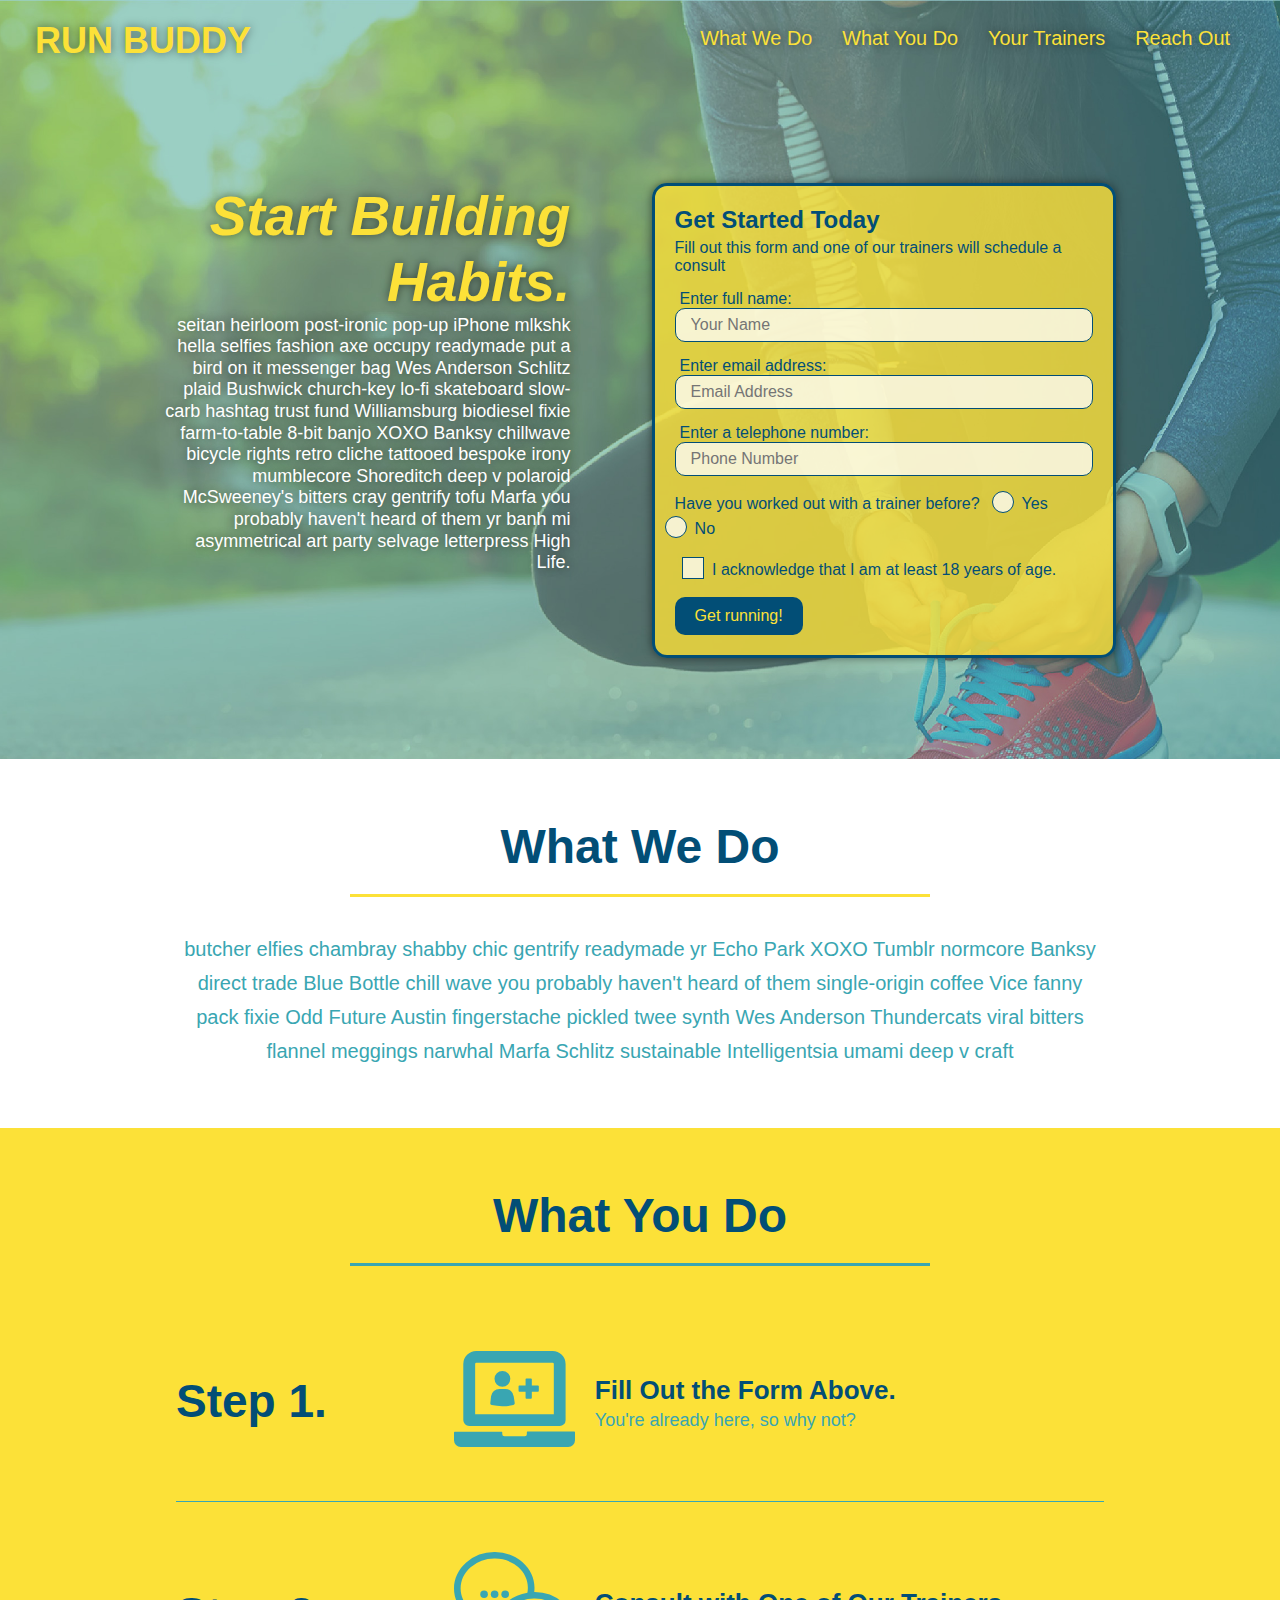
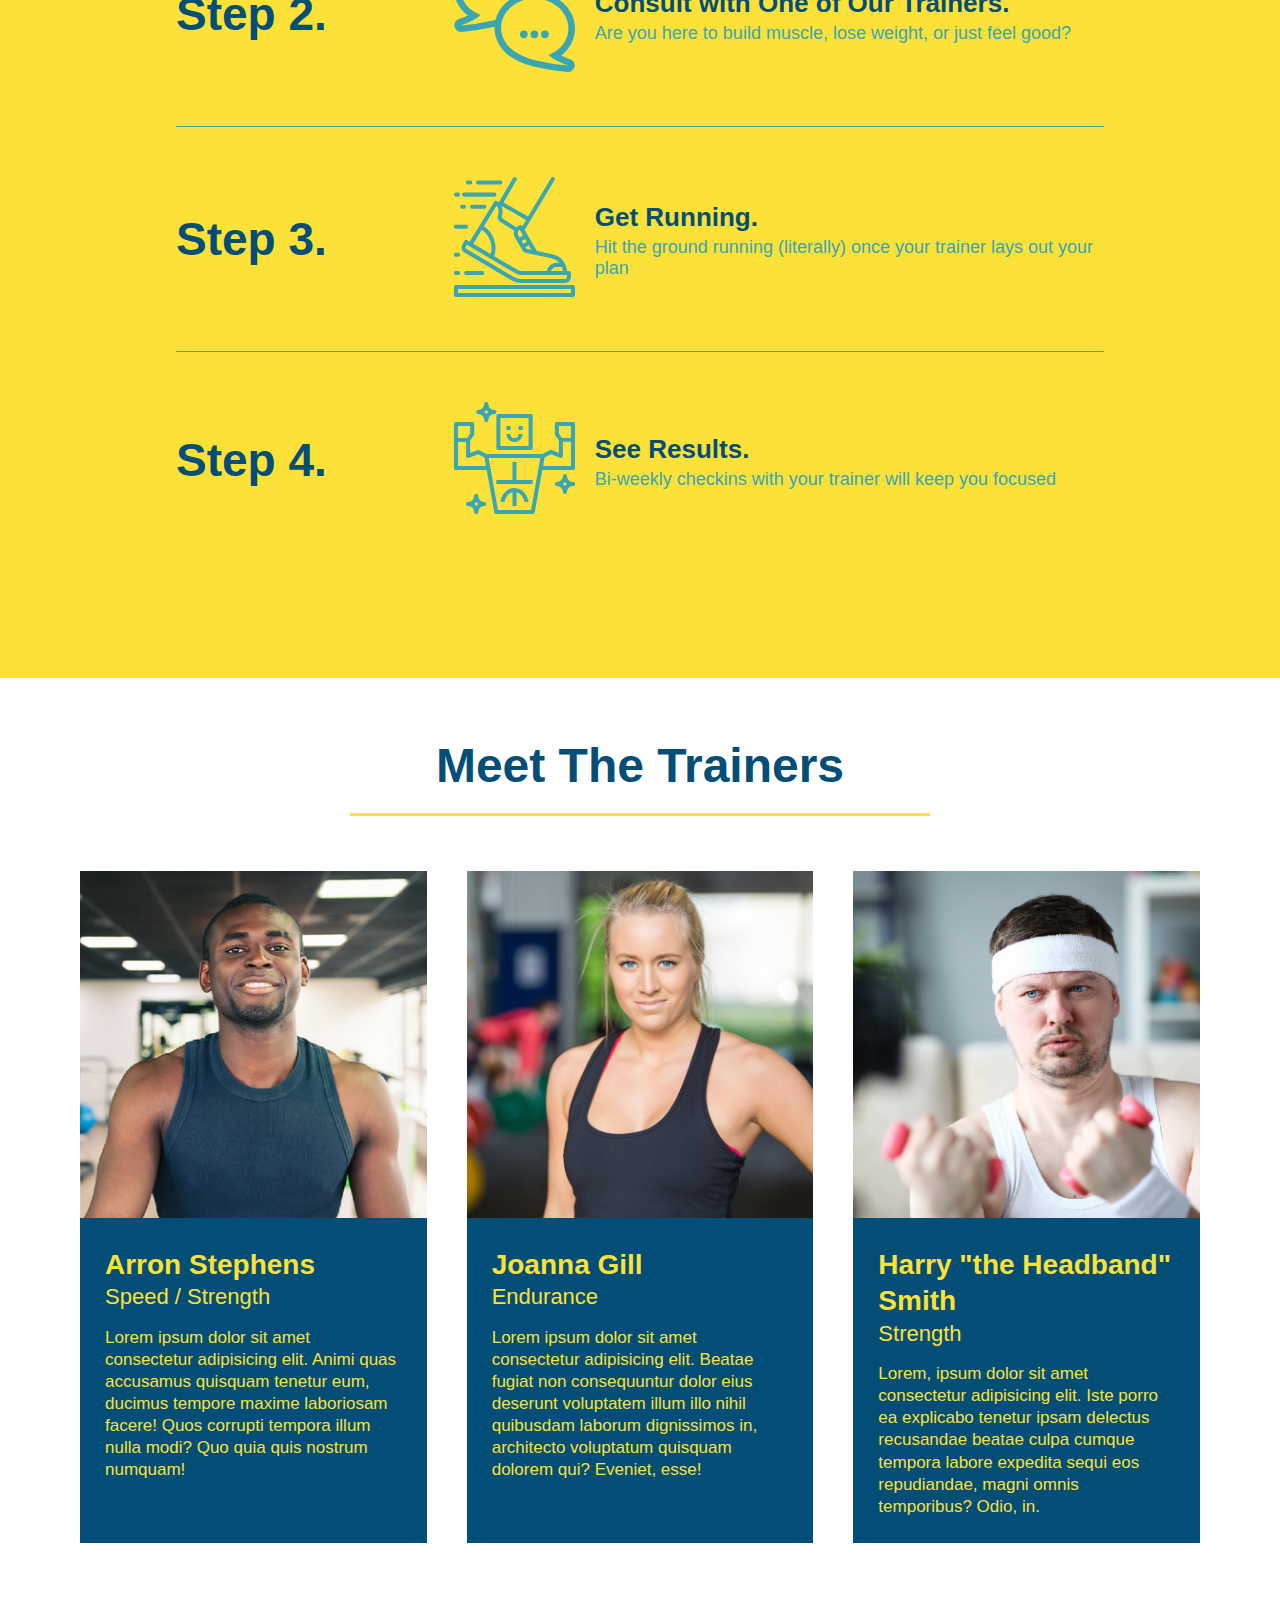
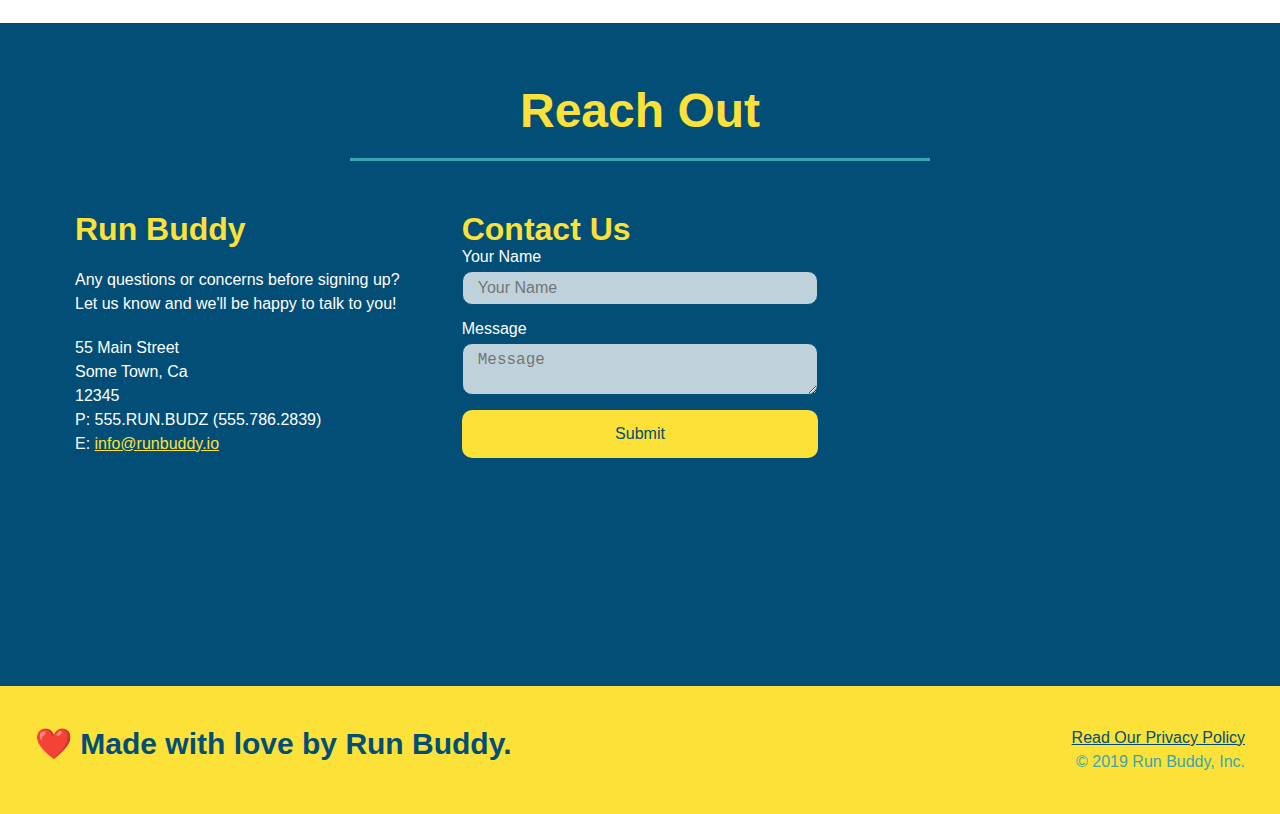
<file: index.html>
<!DOCTYPE html>
<html lang="en">
  <head>
    <meta charset="UTF-8" />
    <title>Run Buddy</title>
    <link rel="stylesheet" href="./assets/css/style.css" />
    <meta name="viewport" content="width=device-width, initial-scale=1.0" />
  </head>

  <body>
    <header>
      <h1>
        <a href="/">RUN BUDDY</a>
      </h1>
      <nav>
        <ul>
          <li>
            <a href="#what-we-do">What We Do</a>
          </li>
          <li>
            <a href="#what-you-do">What You Do</a>
          </li>
          <li>
            <a href="#your-trainers">Your Trainers</a>
          </li>
          <li>
            <a href="#reach-out">Reach Out</a>
          </li>
        </ul>
      </nav>
    </header>

    <!-- hero/jumbotron -->
    <section class="hero">
      <div class="hero-cta">
        <h2>Start Building Habits.</h2>
        <p>
          seitan heirloom post-ironic pop-up iPhone mlkshk hella selfies fashion
          axe occupy readymade put a bird on it messenger bag Wes Anderson
          Schlitz plaid Bushwick church-key lo-fi skateboard slow-carb hashtag
          trust fund Williamsburg biodiesel fixie farm-to-table 8-bit banjo XOXO
          Banksy chillwave bicycle rights retro cliche tattooed bespoke irony
          mumblecore Shoreditch deep v polaroid McSweeney's bitters cray
          gentrify tofu Marfa you probably haven't heard of them yr banh mi
          asymmetrical art party selvage letterpress High Life.
        </p>
      </div>
      <div class="hero-form">
        <h3>Get Started Today</h3>
        <p>
          Fill out this form and one of our trainers will schedule a consult
        </p>
        <form>
          <label for="name">Enter full name:</label>
          <input
            type="text"
            placeholder="Your Name"
            name="name"
            id="name"
            class="form-input"
          />
          <label for="email">Enter email address:</label>
          <input
            type="email"
            placeholder="Email Address"
            name="email"
            id="email"
            class="form-input"
          />
          <label for="phone">Enter a telephone number:</label>
          <input
            type="tel"
            placeholder="Phone Number"
            name="phone"
            id="phone"
            class="form-input"
          />
          <p>
            Have you worked out with a trainer before?
            <span class="radio-wrapper">
              <input type="radio" name="trainer-confirm" id="trainer-yes" />
              <label for="trainer-yes">Yes</label>
            </span>
            <span class="radio-wrapper">
              <input type="radio" name="trainer-confirm" id="trainer-no" />
              <label for="trainer-no">No</label>
            </span>
          </p>
          <p>
            <span class="checkbox-wrapper">
              <input type="checkbox" name="age-confirm" id="checkbox" />
              <label for="checkbox"
                >I acknowledge that I am at least 18 years of age.</label
              >
            </span>
          </p>
          <button type="submit">Get running!</button>
        </form>
      </div>
    </section>

    <!-- "What We Do" section -->
    <section id="what-we-do" class="intro">
      <div class="flex-row">
        <h2 class="section-title primary-border">What We Do</h2>
      </div>
      <div class="flex-row">
        <p>
          butcher elfies chambray shabby chic gentrify readymade yr Echo Park
          XOXO Tumblr normcore Banksy direct trade Blue Bottle chill wave you
          probably haven't heard of them single-origin coffee Vice fanny pack
          fixie Odd Future Austin fingerstache pickled twee synth Wes Anderson
          Thundercats viral bitters flannel meggings narwhal Marfa Schlitz
          sustainable Intelligentsia umami deep v craft
        </p>
      </div>
    </section>

    <!-- "What You Do" section -->
    <section id="what-you-do" class="steps">
      <div class="flex-row">
        <h2 class="section-title secondary-border">What You Do</h2>
      </div>

      <div class="step">
        <h3>Step 1.</h3>
        <div class="step-info">
          <div class="step-img">
            <img src="./assets/images/step-1.svg" alt="" />
          </div>
          <div class="step-text">
            <h4>Fill Out the Form Above.</h4>
            <p>You're already here, so why not?</p>
          </div>
        </div>
      </div>

      <div class="step">
        <h3>Step 2.</h3>
        <div class="step-info">
          <div class="step-img">
            <img src="./assets/images/step-2.svg" alt="" />
          </div>
          <div class="step-text">
            <h4>Consult with One of Our Trainers.</h4>
            <p>Are you here to build muscle, lose weight, or just feel good?</p>
          </div>
        </div>
      </div>

      <div class="step">
        <h3>Step 3.</h3>
        <div class="step-info">
          <div class="step-img">
            <img src="./assets/images/step-3.svg" alt="" />
          </div>
          <div class="step-text">
            <h4>Get Running.</h4>
            <p>
              Hit the ground running (literally) once your trainer lays out your
              plan
            </p>
          </div>
        </div>
      </div>

      <div class="step">
        <h3>Step 4.</h3>
        <div class="step-info">
          <div class="step-img">
            <img src="./assets/images/step-4.svg" alt="" />
          </div>
          <div class="step-text">
            <h4>See Results.</h4>
            <p>Bi-weekly checkins with your trainer will keep you focused</p>
          </div>
        </div>
      </div>
    </section>

    <!-- "Meet The Trainers" section -->
    <section id="your-trainers">
      <div class="flex-row">
        <h2 class="section-title primary-border">Meet The Trainers</h2>
      </div>
      <div class="trainers">
        <article class="trainer">
          <img
            src="./assets/images/trainer-1.jpg"
            alt="Arron Stephens in his workout clothes, ready to pump iron"
          />
          <div class="trainer-bio">
            <h3 class="trainer-name">Arron Stephens</h3>
            <h4 class="trainer-role">Speed / Strength</h4>
            <p>
              Lorem ipsum dolor sit amet consectetur adipisicing elit. Animi
              quas accusamus quisquam tenetur eum, ducimus tempore maxime
              laboriosam facere! Quos corrupti tempora illum nulla modi? Quo
              quia quis nostrum numquam!
            </p>
          </div>
        </article>

        <article class="trainer">
          <img
            src="./assets/images/trainer-2.jpg"
            alt="Joanna Gill cooling off after a workout"
          />
          <div class="trainer-bio">
            <h3 class="trainer-name">Joanna Gill</h3>
            <h4 class="trainer-role">Endurance</h4>
            <p>
              Lorem ipsum dolor sit amet consectetur adipisicing elit. Beatae
              fugiat non consequuntur dolor eius deserunt voluptatem illum illo
              nihil quibusdam laborum dignissimos in, architecto voluptatum
              quisquam dolorem qui? Eveniet, esse!
            </p>
          </div>
        </article>

        <article class="trainer">
          <img
            src="./assets/images/trainer-3.jpg"
            alt="Harry Smith wearing a headband and lifting comically small pink weights"
          />
          <div class="trainer-bio">
            <h3 class="trainer-name">Harry "the Headband" Smith</h3>
            <h4 class="trainer-role">Strength</h4>
            <p>
              Lorem, ipsum dolor sit amet consectetur adipisicing elit. Iste
              porro ea explicabo tenetur ipsam delectus recusandae beatae culpa
              cumque tempora labore expedita sequi eos repudiandae, magni omnis
              temporibus? Odio, in.
            </p>
          </div>
        </article>
      </div>
    </section>

    <!-- "Reach Out" section -->
    <section id="reach-out" class="contact">
      <div class="flex-row">
        <h2 class="section-title secondary-border">Reach Out</h2>
      </div>
      <div class="contact-info">
        <div>
          <h3>Run Buddy</h3>
          <p>
            Any questions or concerns before signing up?
            <br />
            Let us know and we'll be happy to talk to you!
          </p>

          <address>
            55 Main Street <br />
            Some Town, Ca <br />
            12345 <br />
            P: 555.RUN.BUDZ (555.786.2839) <br />
            E: <a href="mailto:info@runbuddy.io">info@runbuddy.io</a>
          </address>
        </div>

        <div class="contact-form">
          <h3>Contact Us</h3>
          <form>
            <label for="contact-name">Your Name</label>
            <input type="text" id="contact-name" placeholder="Your Name" />

            <label for="contact-messsage">Message</label>
            <textarea id="contact-messsage" placeholder="Message"></textarea>

            <button type="submit">Submit</button>
          </form>
        </div>

        <iframe
          src="https://www.google.com/maps/embed?pb=!1m18!1m12!1m3!1d3105.0559276343497!2d-94.728562185471!3d38.899836354407036!2m3!1f0!2f0!3f0!3m2!1i1024!2i768!4f13.1!3m3!1m2!1s0x87c0eaadb94af471%3A0xd60447ced385c391!2sUniversity%20of%20Kansas%20Edwards%20Campus!5e0!3m2!1sen!2sus!4v1647470069206!5m2!1sen!2sus"
          style="border: 0"
          allowfullscreen=""
          loading="lazy"
        ></iframe>
      </div>
    </section>

    <!-- footer -->
    <footer>
      <h2>❤️ Made with love by Run Buddy.</h2>
      <div>
        <a href="./privacy-policy.html">Read Our Privacy Policy</a><br />
        &copy; 2019 Run Buddy, Inc.
      </div>
    </footer>
  </body>
</html>
</file>
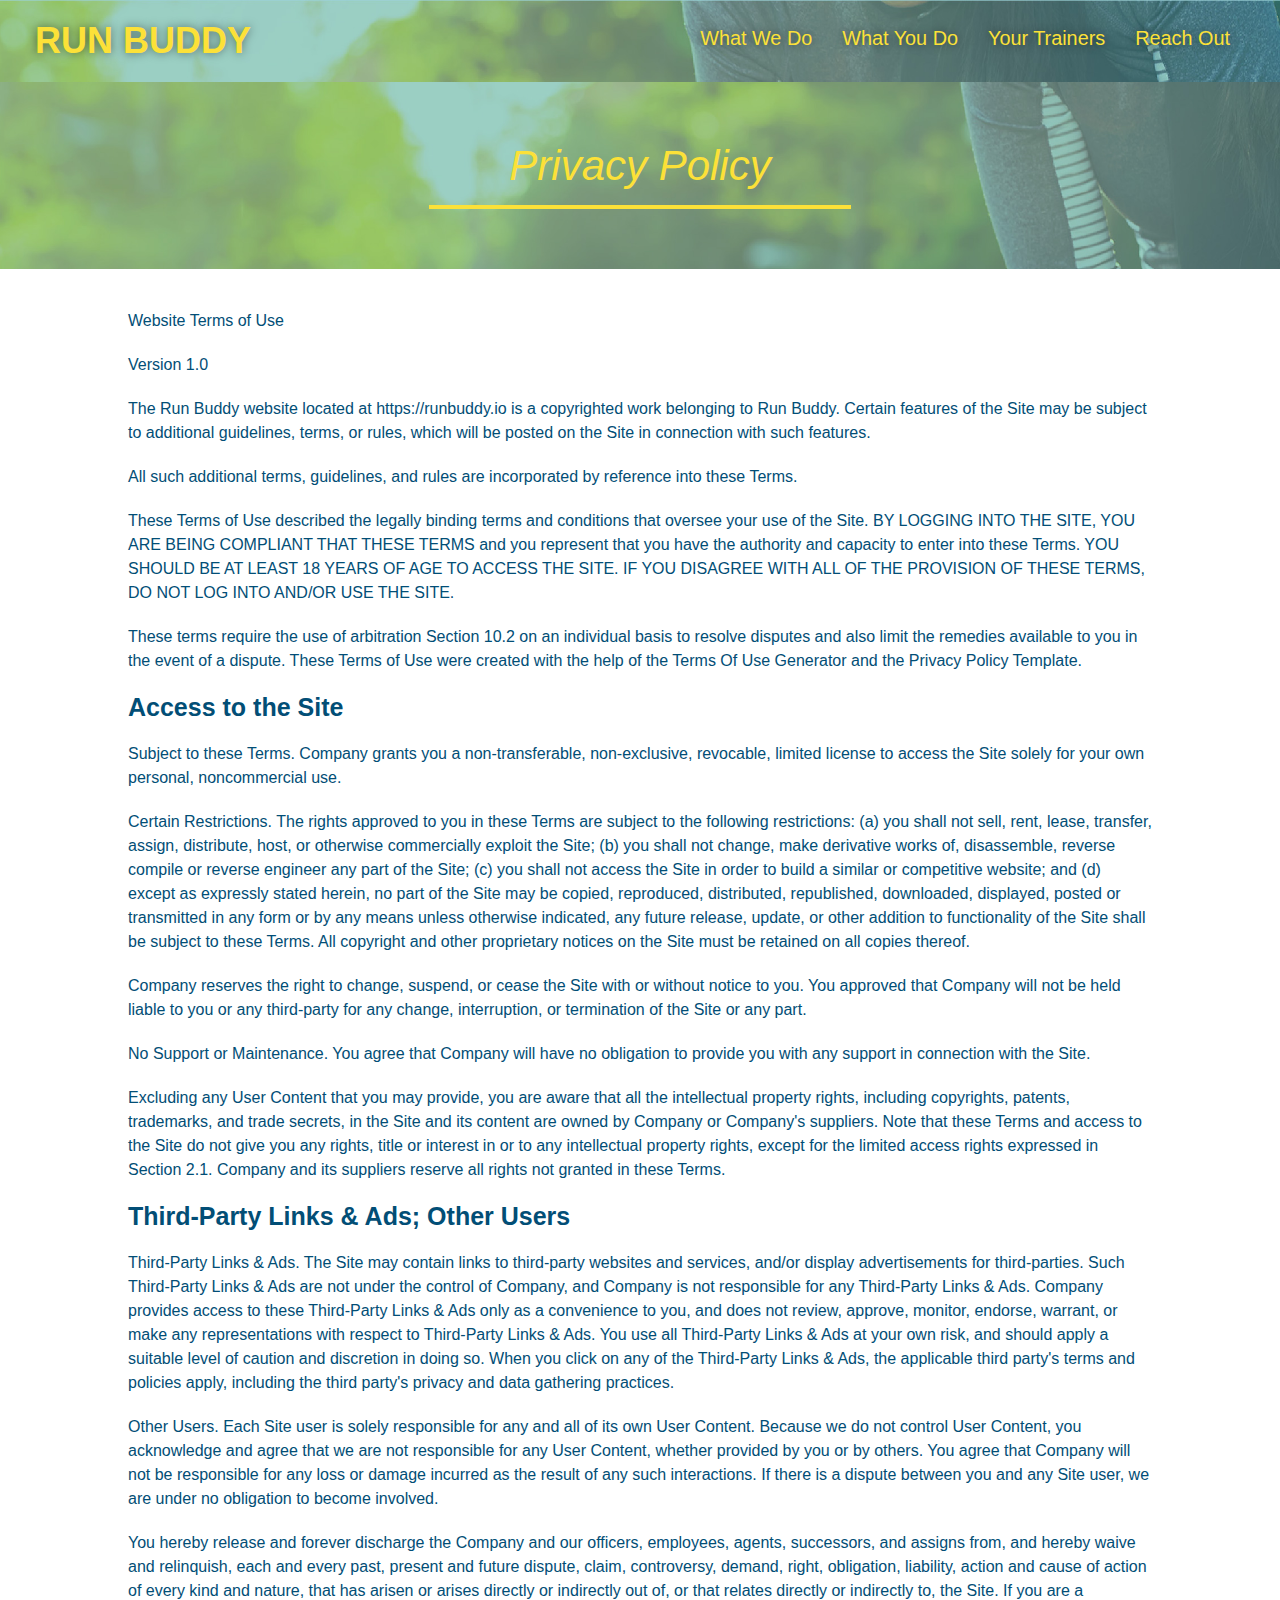
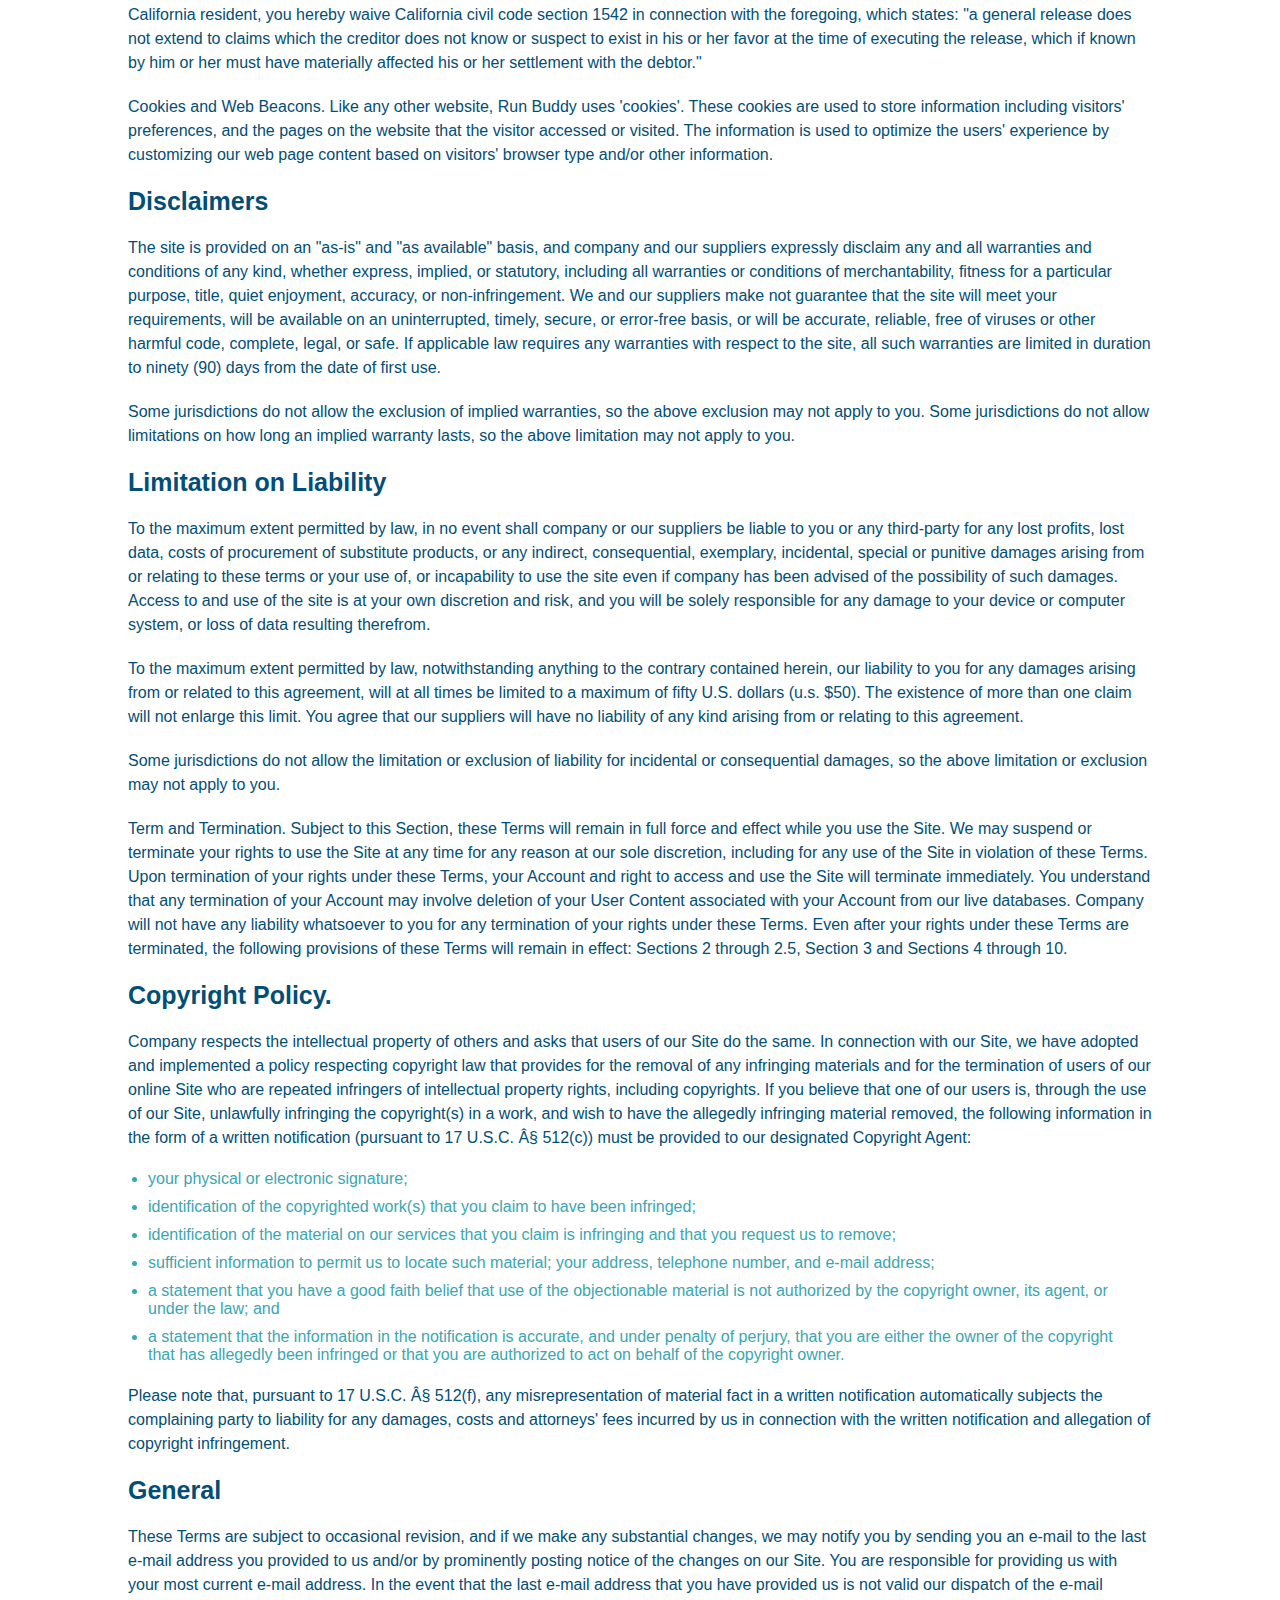
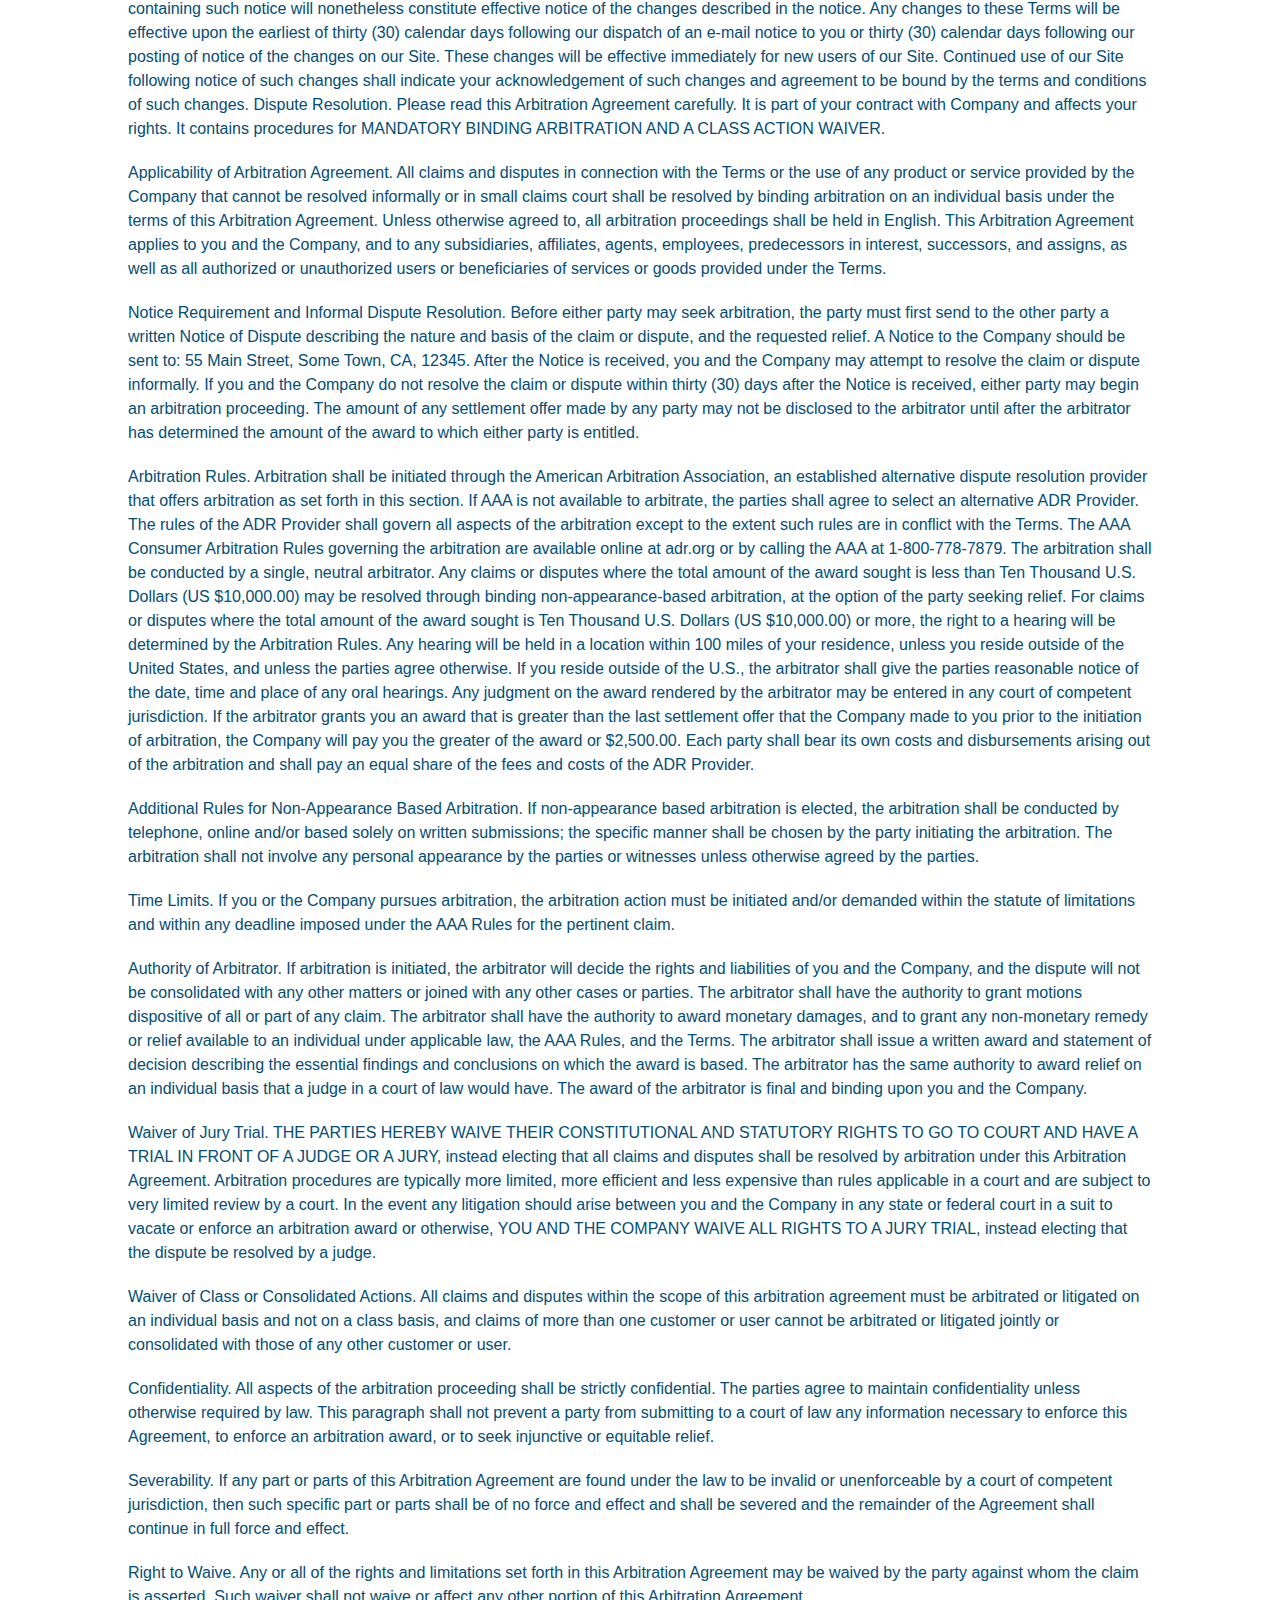
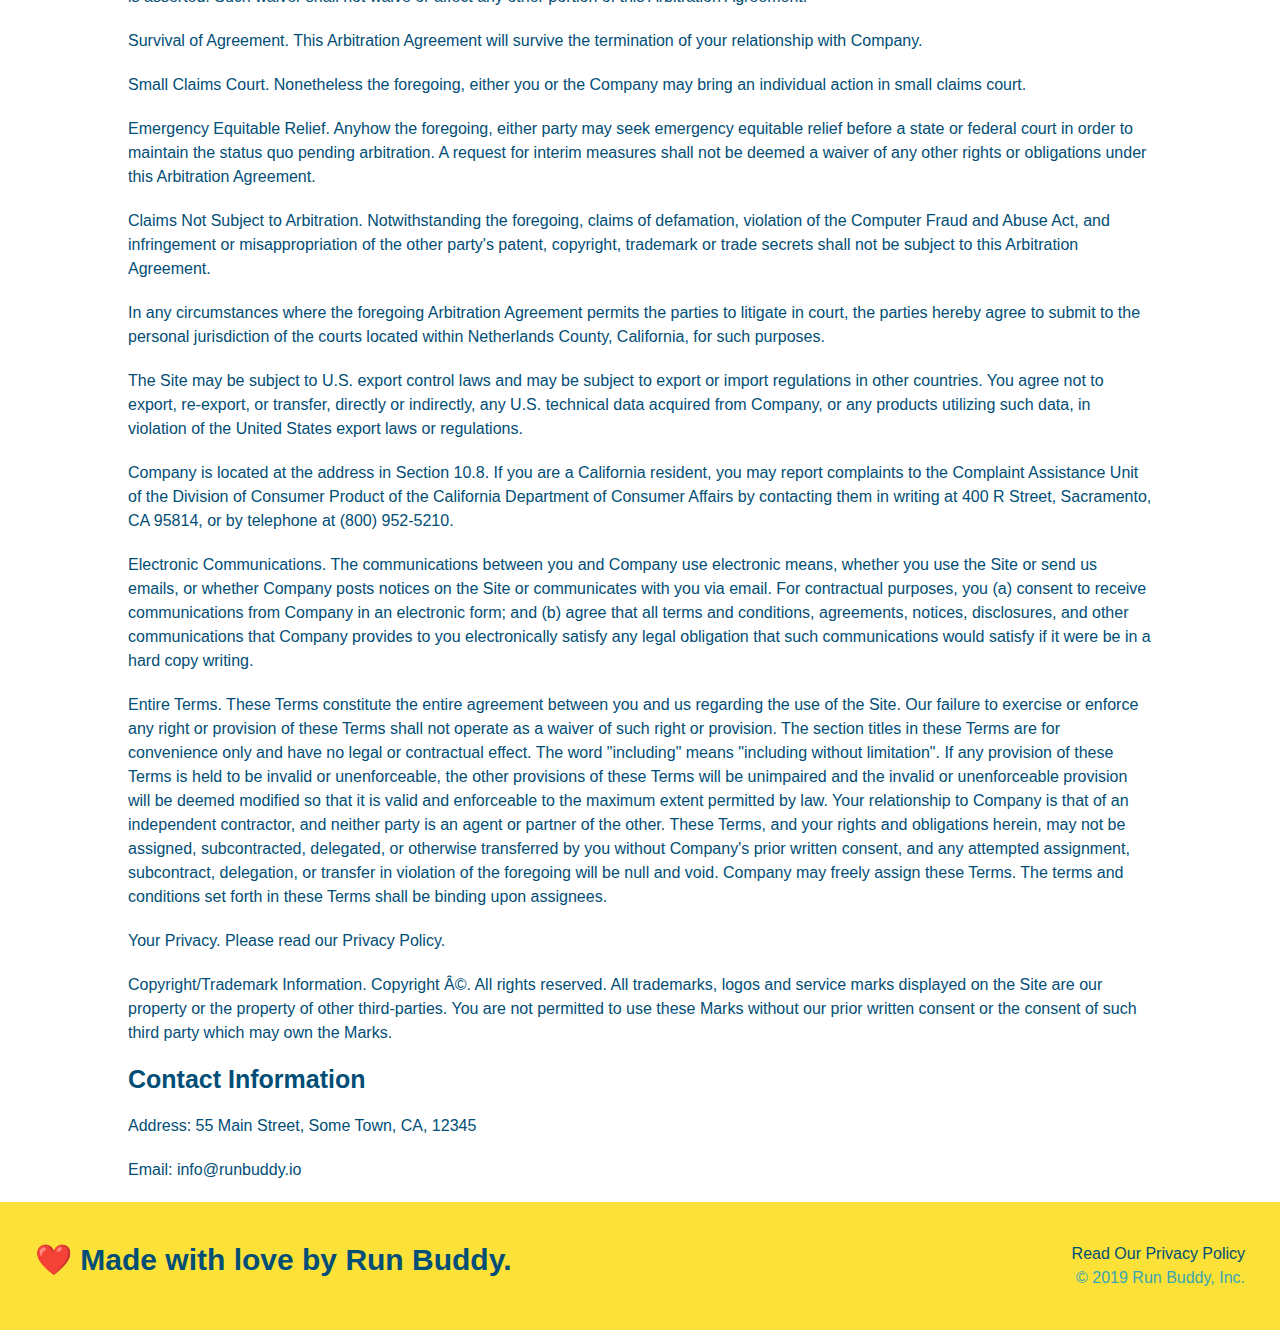
<file: privacy-policy.html>
<!DOCTYPE html>
<html lang="en">
  <head>
    <meta charset="UTF-8" />
    <title>Privacy Policy - Run Buddy</title>
    <link rel="stylesheet" href="./assets/css/style.css" />
    <link rel="stylesheet" href="./assets/css/secondary-styles.css" />
    <meta name="viewport" content="width=device-width, initial-scale=1.0" />
  </head>
  <body>
    <header>
      <h1>
        <a href="/">RUN BUDDY</a>
      </h1>
      <nav>
        <ul>
          <li>
            <a href="./index.html#what-we-do">What We Do</a>
          </li>
          <li>
            <a href="./index.html#what-you-do">What You Do</a>
          </li>
          <li>
            <a href="./index.html#your-trainers">Your Trainers</a>
          </li>
          <li>
            <a href="./index.html#reach-out">Reach Out</a>
          </li>
        </ul>
      </nav>
    </header>

    <section class="hero">
      <h2 class="page-title">Privacy Policy</h2>
    </section>

    <article class="secondary-content">
      <p>Website Terms of Use</p>

      <p>Version 1.0</p>

      <p>
        The Run Buddy website located at https://runbuddy.io is a copyrighted
        work belonging to Run Buddy. Certain features of the Site may be subject
        to additional guidelines, terms, or rules, which will be posted on the
        Site in connection with such features.
      </p>

      <p>
        All such additional terms, guidelines, and rules are incorporated by
        reference into these Terms.
      </p>

      <p>
        These Terms of Use described the legally binding terms and conditions
        that oversee your use of the Site. BY LOGGING INTO THE SITE, YOU ARE
        BEING COMPLIANT THAT THESE TERMS and you represent that you have the
        authority and capacity to enter into these Terms. YOU SHOULD BE AT LEAST
        18 YEARS OF AGE TO ACCESS THE SITE. IF YOU DISAGREE WITH ALL OF THE
        PROVISION OF THESE TERMS, DO NOT LOG INTO AND/OR USE THE SITE.
      </p>

      <p>
        These terms require the use of arbitration Section 10.2 on an individual
        basis to resolve disputes and also limit the remedies available to you
        in the event of a dispute. These Terms of Use were created with the help
        of the Terms Of Use Generator and the Privacy Policy Template.
      </p>

      <h3>Access to the Site</h3>

      <p>
        Subject to these Terms. Company grants you a non-transferable,
        non-exclusive, revocable, limited license to access the Site solely for
        your own personal, noncommercial use.
      </p>

      <p>
        Certain Restrictions. The rights approved to you in these Terms are
        subject to the following restrictions: (a) you shall not sell, rent,
        lease, transfer, assign, distribute, host, or otherwise commercially
        exploit the Site; (b) you shall not change, make derivative works of,
        disassemble, reverse compile or reverse engineer any part of the Site;
        (c) you shall not access the Site in order to build a similar or
        competitive website; and (d) except as expressly stated herein, no part
        of the Site may be copied, reproduced, distributed, republished,
        downloaded, displayed, posted or transmitted in any form or by any means
        unless otherwise indicated, any future release, update, or other
        addition to functionality of the Site shall be subject to these Terms.
        All copyright and other proprietary notices on the Site must be retained
        on all copies thereof.
      </p>

      <p>
        Company reserves the right to change, suspend, or cease the Site with or
        without notice to you. You approved that Company will not be held liable
        to you or any third-party for any change, interruption, or termination
        of the Site or any part.
      </p>

      <p>
        No Support or Maintenance. You agree that Company will have no
        obligation to provide you with any support in connection with the Site.
      </p>

      <p>
        Excluding any User Content that you may provide, you are aware that all
        the intellectual property rights, including copyrights, patents,
        trademarks, and trade secrets, in the Site and its content are owned by
        Company or Company's suppliers. Note that these Terms and access to the
        Site do not give you any rights, title or interest in or to any
        intellectual property rights, except for the limited access rights
        expressed in Section 2.1. Company and its suppliers reserve all rights
        not granted in these Terms.
      </p>

      <h3>Third-Party Links & Ads; Other Users</h3>

      <p>
        Third-Party Links & Ads. The Site may contain links to third-party
        websites and services, and/or display advertisements for third-parties.
        Such Third-Party Links & Ads are not under the control of Company, and
        Company is not responsible for any Third-Party Links & Ads. Company
        provides access to these Third-Party Links & Ads only as a convenience
        to you, and does not review, approve, monitor, endorse, warrant, or make
        any representations with respect to Third-Party Links & Ads. You use all
        Third-Party Links & Ads at your own risk, and should apply a suitable
        level of caution and discretion in doing so. When you click on any of
        the Third-Party Links & Ads, the applicable third party's terms and
        policies apply, including the third party's privacy and data gathering
        practices.
      </p>

      <p>
        Other Users. Each Site user is solely responsible for any and all of its
        own User Content. Because we do not control User Content, you
        acknowledge and agree that we are not responsible for any User Content,
        whether provided by you or by others. You agree that Company will not be
        responsible for any loss or damage incurred as the result of any such
        interactions. If there is a dispute between you and any Site user, we
        are under no obligation to become involved.
      </p>

      <p>
        You hereby release and forever discharge the Company and our officers,
        employees, agents, successors, and assigns from, and hereby waive and
        relinquish, each and every past, present and future dispute, claim,
        controversy, demand, right, obligation, liability, action and cause of
        action of every kind and nature, that has arisen or arises directly or
        indirectly out of, or that relates directly or indirectly to, the Site.
        If you are a California resident, you hereby waive California civil code
        section 1542 in connection with the foregoing, which states: "a general
        release does not extend to claims which the creditor does not know or
        suspect to exist in his or her favor at the time of executing the
        release, which if known by him or her must have materially affected his
        or her settlement with the debtor."
      </p>

      <p>
        Cookies and Web Beacons. Like any other website, Run Buddy uses
        'cookies'. These cookies are used to store information including
        visitors' preferences, and the pages on the website that the visitor
        accessed or visited. The information is used to optimize the users'
        experience by customizing our web page content based on visitors'
        browser type and/or other information.
      </p>

      <h3>Disclaimers</h3>

      <p>
        The site is provided on an "as-is" and "as available" basis, and company
        and our suppliers expressly disclaim any and all warranties and
        conditions of any kind, whether express, implied, or statutory,
        including all warranties or conditions of merchantability, fitness for a
        particular purpose, title, quiet enjoyment, accuracy, or
        non-infringement. We and our suppliers make not guarantee that the site
        will meet your requirements, will be available on an uninterrupted,
        timely, secure, or error-free basis, or will be accurate, reliable, free
        of viruses or other harmful code, complete, legal, or safe. If
        applicable law requires any warranties with respect to the site, all
        such warranties are limited in duration to ninety (90) days from the
        date of first use.
      </p>

      <p>
        Some jurisdictions do not allow the exclusion of implied warranties, so
        the above exclusion may not apply to you. Some jurisdictions do not
        allow limitations on how long an implied warranty lasts, so the above
        limitation may not apply to you.
      </p>

      <h3>Limitation on Liability</h3>

      <p>
        To the maximum extent permitted by law, in no event shall company or our
        suppliers be liable to you or any third-party for any lost profits, lost
        data, costs of procurement of substitute products, or any indirect,
        consequential, exemplary, incidental, special or punitive damages
        arising from or relating to these terms or your use of, or incapability
        to use the site even if company has been advised of the possibility of
        such damages. Access to and use of the site is at your own discretion
        and risk, and you will be solely responsible for any damage to your
        device or computer system, or loss of data resulting therefrom.
      </p>

      <p>
        To the maximum extent permitted by law, notwithstanding anything to the
        contrary contained herein, our liability to you for any damages arising
        from or related to this agreement, will at all times be limited to a
        maximum of fifty U.S. dollars (u.s. $50). The existence of more than one
        claim will not enlarge this limit. You agree that our suppliers will
        have no liability of any kind arising from or relating to this
        agreement.
      </p>

      <p>
        Some jurisdictions do not allow the limitation or exclusion of liability
        for incidental or consequential damages, so the above limitation or
        exclusion may not apply to you.
      </p>

      <p>
        Term and Termination. Subject to this Section, these Terms will remain
        in full force and effect while you use the Site. We may suspend or
        terminate your rights to use the Site at any time for any reason at our
        sole discretion, including for any use of the Site in violation of these
        Terms. Upon termination of your rights under these Terms, your Account
        and right to access and use the Site will terminate immediately. You
        understand that any termination of your Account may involve deletion of
        your User Content associated with your Account from our live databases.
        Company will not have any liability whatsoever to you for any
        termination of your rights under these Terms. Even after your rights
        under these Terms are terminated, the following provisions of these
        Terms will remain in effect: Sections 2 through 2.5, Section 3 and
        Sections 4 through 10.
      </p>

      <h3>Copyright Policy.</h3>

      <p>
        Company respects the intellectual property of others and asks that users
        of our Site do the same. In connection with our Site, we have adopted
        and implemented a policy respecting copyright law that provides for the
        removal of any infringing materials and for the termination of users of
        our online Site who are repeated infringers of intellectual property
        rights, including copyrights. If you believe that one of our users is,
        through the use of our Site, unlawfully infringing the copyright(s) in a
        work, and wish to have the allegedly infringing material removed, the
        following information in the form of a written notification (pursuant to
        17 U.S.C. Â§ 512(c)) must be provided to our designated Copyright Agent:
      </p>

      <ul>
        <li>your physical or electronic signature;</li>
        <li>
          identification of the copyrighted work(s) that you claim to have been
          infringed;
        </li>
        <li>
          identification of the material on our services that you claim is
          infringing and that you request us to remove;
        </li>
        <li>
          sufficient information to permit us to locate such material; your
          address, telephone number, and e-mail address;
        </li>
        <li>
          a statement that you have a good faith belief that use of the
          objectionable material is not authorized by the copyright owner, its
          agent, or under the law; and
        </li>
        <li>
          a statement that the information in the notification is accurate, and
          under penalty of perjury, that you are either the owner of the
          copyright that has allegedly been infringed or that you are authorized
          to act on behalf of the copyright owner.
        </li>
      </ul>

      <p>
        Please note that, pursuant to 17 U.S.C. Â§ 512(f), any misrepresentation
        of material fact in a written notification automatically subjects the
        complaining party to liability for any damages, costs and attorneys'
        fees incurred by us in connection with the written notification and
        allegation of copyright infringement.
      </p>

      <h3>General</h3>

      <p>
        These Terms are subject to occasional revision, and if we make any
        substantial changes, we may notify you by sending you an e-mail to the
        last e-mail address you provided to us and/or by prominently posting
        notice of the changes on our Site. You are responsible for providing us
        with your most current e-mail address. In the event that the last e-mail
        address that you have provided us is not valid our dispatch of the
        e-mail containing such notice will nonetheless constitute effective
        notice of the changes described in the notice. Any changes to these
        Terms will be effective upon the earliest of thirty (30) calendar days
        following our dispatch of an e-mail notice to you or thirty (30)
        calendar days following our posting of notice of the changes on our
        Site. These changes will be effective immediately for new users of our
        Site. Continued use of our Site following notice of such changes shall
        indicate your acknowledgement of such changes and agreement to be bound
        by the terms and conditions of such changes. Dispute Resolution. Please
        read this Arbitration Agreement carefully. It is part of your contract
        with Company and affects your rights. It contains procedures for
        MANDATORY BINDING ARBITRATION AND A CLASS ACTION WAIVER.
      </p>

      <p>
        Applicability of Arbitration Agreement. All claims and disputes in
        connection with the Terms or the use of any product or service provided
        by the Company that cannot be resolved informally or in small claims
        court shall be resolved by binding arbitration on an individual basis
        under the terms of this Arbitration Agreement. Unless otherwise agreed
        to, all arbitration proceedings shall be held in English. This
        Arbitration Agreement applies to you and the Company, and to any
        subsidiaries, affiliates, agents, employees, predecessors in interest,
        successors, and assigns, as well as all authorized or unauthorized users
        or beneficiaries of services or goods provided under the Terms.
      </p>

      <p>
        Notice Requirement and Informal Dispute Resolution. Before either party
        may seek arbitration, the party must first send to the other party a
        written Notice of Dispute describing the nature and basis of the claim
        or dispute, and the requested relief. A Notice to the Company should be
        sent to: 55 Main Street, Some Town, CA, 12345. After the Notice is
        received, you and the Company may attempt to resolve the claim or
        dispute informally. If you and the Company do not resolve the claim or
        dispute within thirty (30) days after the Notice is received, either
        party may begin an arbitration proceeding. The amount of any settlement
        offer made by any party may not be disclosed to the arbitrator until
        after the arbitrator has determined the amount of the award to which
        either party is entitled.
      </p>

      <p>
        Arbitration Rules. Arbitration shall be initiated through the American
        Arbitration Association, an established alternative dispute resolution
        provider that offers arbitration as set forth in this section. If AAA is
        not available to arbitrate, the parties shall agree to select an
        alternative ADR Provider. The rules of the ADR Provider shall govern all
        aspects of the arbitration except to the extent such rules are in
        conflict with the Terms. The AAA Consumer Arbitration Rules governing
        the arbitration are available online at adr.org or by calling the AAA at
        1-800-778-7879. The arbitration shall be conducted by a single, neutral
        arbitrator. Any claims or disputes where the total amount of the award
        sought is less than Ten Thousand U.S. Dollars (US $10,000.00) may be
        resolved through binding non-appearance-based arbitration, at the option
        of the party seeking relief. For claims or disputes where the total
        amount of the award sought is Ten Thousand U.S. Dollars (US $10,000.00)
        or more, the right to a hearing will be determined by the Arbitration
        Rules. Any hearing will be held in a location within 100 miles of your
        residence, unless you reside outside of the United States, and unless
        the parties agree otherwise. If you reside outside of the U.S., the
        arbitrator shall give the parties reasonable notice of the date, time
        and place of any oral hearings. Any judgment on the award rendered by
        the arbitrator may be entered in any court of competent jurisdiction. If
        the arbitrator grants you an award that is greater than the last
        settlement offer that the Company made to you prior to the initiation of
        arbitration, the Company will pay you the greater of the award or
        $2,500.00. Each party shall bear its own costs and disbursements arising
        out of the arbitration and shall pay an equal share of the fees and
        costs of the ADR Provider.
      </p>

      <p>
        Additional Rules for Non-Appearance Based Arbitration. If non-appearance
        based arbitration is elected, the arbitration shall be conducted by
        telephone, online and/or based solely on written submissions; the
        specific manner shall be chosen by the party initiating the arbitration.
        The arbitration shall not involve any personal appearance by the parties
        or witnesses unless otherwise agreed by the parties.
      </p>

      <p>
        Time Limits. If you or the Company pursues arbitration, the arbitration
        action must be initiated and/or demanded within the statute of
        limitations and within any deadline imposed under the AAA Rules for the
        pertinent claim.
      </p>

      <p>
        Authority of Arbitrator. If arbitration is initiated, the arbitrator
        will decide the rights and liabilities of you and the Company, and the
        dispute will not be consolidated with any other matters or joined with
        any other cases or parties. The arbitrator shall have the authority to
        grant motions dispositive of all or part of any claim. The arbitrator
        shall have the authority to award monetary damages, and to grant any
        non-monetary remedy or relief available to an individual under
        applicable law, the AAA Rules, and the Terms. The arbitrator shall issue
        a written award and statement of decision describing the essential
        findings and conclusions on which the award is based. The arbitrator has
        the same authority to award relief on an individual basis that a judge
        in a court of law would have. The award of the arbitrator is final and
        binding upon you and the Company.
      </p>

      <p>
        Waiver of Jury Trial. THE PARTIES HEREBY WAIVE THEIR CONSTITUTIONAL AND
        STATUTORY RIGHTS TO GO TO COURT AND HAVE A TRIAL IN FRONT OF A JUDGE OR
        A JURY, instead electing that all claims and disputes shall be resolved
        by arbitration under this Arbitration Agreement. Arbitration procedures
        are typically more limited, more efficient and less expensive than rules
        applicable in a court and are subject to very limited review by a court.
        In the event any litigation should arise between you and the Company in
        any state or federal court in a suit to vacate or enforce an arbitration
        award or otherwise, YOU AND THE COMPANY WAIVE ALL RIGHTS TO A JURY
        TRIAL, instead electing that the dispute be resolved by a judge.
      </p>

      <p>
        Waiver of Class or Consolidated Actions. All claims and disputes within
        the scope of this arbitration agreement must be arbitrated or litigated
        on an individual basis and not on a class basis, and claims of more than
        one customer or user cannot be arbitrated or litigated jointly or
        consolidated with those of any other customer or user.
      </p>

      <p>
        Confidentiality. All aspects of the arbitration proceeding shall be
        strictly confidential. The parties agree to maintain confidentiality
        unless otherwise required by law. This paragraph shall not prevent a
        party from submitting to a court of law any information necessary to
        enforce this Agreement, to enforce an arbitration award, or to seek
        injunctive or equitable relief.
      </p>

      <p>
        Severability. If any part or parts of this Arbitration Agreement are
        found under the law to be invalid or unenforceable by a court of
        competent jurisdiction, then such specific part or parts shall be of no
        force and effect and shall be severed and the remainder of the Agreement
        shall continue in full force and effect.
      </p>

      <p>
        Right to Waive. Any or all of the rights and limitations set forth in
        this Arbitration Agreement may be waived by the party against whom the
        claim is asserted. Such waiver shall not waive or affect any other
        portion of this Arbitration Agreement.
      </p>

      <p>
        Survival of Agreement. This Arbitration Agreement will survive the
        termination of your relationship with Company.
      </p>

      <p>
        Small Claims Court. Nonetheless the foregoing, either you or the Company
        may bring an individual action in small claims court.
      </p>

      <p>
        Emergency Equitable Relief. Anyhow the foregoing, either party may seek
        emergency equitable relief before a state or federal court in order to
        maintain the status quo pending arbitration. A request for interim
        measures shall not be deemed a waiver of any other rights or obligations
        under this Arbitration Agreement.
      </p>

      <p>
        Claims Not Subject to Arbitration. Notwithstanding the foregoing, claims
        of defamation, violation of the Computer Fraud and Abuse Act, and
        infringement or misappropriation of the other party's patent, copyright,
        trademark or trade secrets shall not be subject to this Arbitration
        Agreement.
      </p>

      <p>
        In any circumstances where the foregoing Arbitration Agreement permits
        the parties to litigate in court, the parties hereby agree to submit to
        the personal jurisdiction of the courts located within Netherlands
        County, California, for such purposes.
      </p>

      <p>
        The Site may be subject to U.S. export control laws and may be subject
        to export or import regulations in other countries. You agree not to
        export, re-export, or transfer, directly or indirectly, any U.S.
        technical data acquired from Company, or any products utilizing such
        data, in violation of the United States export laws or regulations.
      </p>

      <p>
        Company is located at the address in Section 10.8. If you are a
        California resident, you may report complaints to the Complaint
        Assistance Unit of the Division of Consumer Product of the California
        Department of Consumer Affairs by contacting them in writing at 400 R
        Street, Sacramento, CA 95814, or by telephone at (800) 952-5210.
      </p>

      <p>
        Electronic Communications. The communications between you and Company
        use electronic means, whether you use the Site or send us emails, or
        whether Company posts notices on the Site or communicates with you via
        email. For contractual purposes, you (a) consent to receive
        communications from Company in an electronic form; and (b) agree that
        all terms and conditions, agreements, notices, disclosures, and other
        communications that Company provides to you electronically satisfy any
        legal obligation that such communications would satisfy if it were be in
        a hard copy writing.
      </p>

      <p>
        Entire Terms. These Terms constitute the entire agreement between you
        and us regarding the use of the Site. Our failure to exercise or enforce
        any right or provision of these Terms shall not operate as a waiver of
        such right or provision. The section titles in these Terms are for
        convenience only and have no legal or contractual effect. The word
        "including" means "including without limitation". If any provision of
        these Terms is held to be invalid or unenforceable, the other provisions
        of these Terms will be unimpaired and the invalid or unenforceable
        provision will be deemed modified so that it is valid and enforceable to
        the maximum extent permitted by law. Your relationship to Company is
        that of an independent contractor, and neither party is an agent or
        partner of the other. These Terms, and your rights and obligations
        herein, may not be assigned, subcontracted, delegated, or otherwise
        transferred by you without Company's prior written consent, and any
        attempted assignment, subcontract, delegation, or transfer in violation
        of the foregoing will be null and void. Company may freely assign these
        Terms. The terms and conditions set forth in these Terms shall be
        binding upon assignees.
      </p>

      <p>Your Privacy. Please read our Privacy Policy.</p>

      <p>
        Copyright/Trademark Information. Copyright Â©. All rights reserved. All
        trademarks, logos and service marks displayed on the Site are our
        property or the property of other third-parties. You are not permitted
        to use these Marks without our prior written consent or the consent of
        such third party which may own the Marks.
      </p>

      <h3>Contact Information</h3>

      <p>Address: 55 Main Street, Some Town, CA, 12345</p>

      <p>Email: info@runbuddy.io</p>
    </article>

    <footer>
      <h2>❤️ Made with love by Run Buddy.</h2>
      <div>
        <a>Read Our Privacy Policy</a><br />
        &copy; 2019 Run Buddy, Inc.
      </div>
    </footer>
  </body>
</html>
</file>
<file: assets/css/style.css>
* {
  margin: 0;
  padding: 0;
  box-sizing: border-box;
}

:root {
  --primary-color: #fce138;
  --secondary-color: #024e76;
  --tertiary-color: #39a6b2;
}

body {
  color: var(--tertiary-color);
  font-family: Helvetica, Arial, sans-serif;
}

header {
  background-image: url("../images/hero-bg.jpg");
  background-size: cover;
  background-position: center;
  background-attachment: fixed;
  background-position: 80%;
  padding: 20px 35px;
  background-color: var(--tertiary-color);
  display: flex;
  justify-content: space-between;
  flex-wrap: wrap;
  position: -webkit-sticky;
  position: sticky;
  top: 0;
  z-index: 9999;
}

header h1 {
  font-weight: bold;
  font-size: 36px;
  color: var(--primary-color);
  margin: 0;
  text-shadow: 0 0 10px rgba(0, 0, 0, 0.5);
}

header a {
  text-decoration: none;
  color: var(--primary-color);
}

header nav {
  margin: 7px 0;
}

header nav ul {
  display: flex;
  flex-wrap: wrap;
  justify-content: space-between;
  align-items: center;
  list-style: none;
}

header nav ul li a {
  padding: 10px 15px;
  font-weight: lighter;
  font-size: 1.55vw;
  text-shadow: 0 0 10px rgba(0, 0, 0, 0.5);
}

header nav ul li a:hover {
  background-color: var(--primary-color);
  color: var(--secondary-color);
  border-radius: 15px;
  text-shadow: none;
}

footer {
  display: flex;
  justify-content: space-between;
  flex-wrap: wrap;
  background: var(--primary-color);
  width: 100%;
  padding: 40px 35px;
}

footer h2 {
  color: var(--secondary-color);
  font-size: 30px;
  margin: 0;
}

footer div {
  line-height: 1.5;
  text-align: right;
}

footer a {
  color: var(--secondary-color);
}

section {
  padding: 60px;
}

.hero {
  background-image: url("../images/hero-bg.jpg");
  background-size: cover;
  background-position: center;
  background-attachment: fixed;
  background-position: 80%;
  display: flex;
  justify-content: center;
  flex-wrap: wrap;
  align-items: flex-start;
}

.hero-cta {
  width: 35%;
  text-align: right;
  margin: 3.5%;
  color: #fff;
  font-size: 18px;
  line-height: 1.2;
  text-shadow: 0 0 10px rgba(0, 0, 0, 0.5);
}

.hero-cta h2 {
  font-style: italic;
  font-size: 55px;
  color: var(--primary-color);
}

.hero-form {
  color: var(--secondary-color);
  padding: 20px;
  background-color: rgba(252, 225, 56, 0.8);
  border: solid 3px var(--secondary-color);
  width: 40%;
  margin: 3.5%;
  box-shadow: 0 0 10px rgba(0, 0, 0, 0.5);
  border-radius: 15px;
}

.hero-form button:hover {
  background-color: var(--tertiary-color);
}

.hero-form h3 {
  font-size: 24px;
  margin: 0;
}

.hero-form p {
  margin: 5px 0px 15px 0px;
}

.form-input {
  border: 1px solid var(--secondary-color);
  display: block;
  padding: 7px 15px;
  font-size: 16px;
  color: var(--secondary-color);
  width: 100%;
  margin-bottom: 15px;
  border-radius: 10px;
  background-color: rgba(255, 255, 255, 0.75);
}

.form-input:focus {
  background-color: rgba(255, 255, 255, 1);
  outline: none;
}

.hero-form label {
  margin: 0px 5px;
}

.hero-form button {
  color: var(--primary-color);
  background-color: var(--secondary-color);
  border: none;
  padding: 10px 20px;
  font-size: 16px;
  border-radius: 10px;
}

.checkbox-wrapper input,
.radio-wrapper input {
  opacity: 0;
}

.checkbox-wrapper label,
.radio-wrapper label {
  position: relative;
  left: 10px;
  margin: 10px;
  line-height: 1.6;
}

.checkbox-wrapper label::before,
.radio-wrapper label::before {
  content: "";
  height: 20px;
  width: 20px;
  background: rgba(255, 255, 255, 0.75);
  border: 1px solid var(--secondary-color);
  position: absolute;
  top: -4px;
  left: -30px;
}

.radio-wrapper label::before {
  border-radius: 50%;
}

.radio-wrapper label::after {
  content: "";
  width: 20px;
  height: 20px;
  border-radius: 50%;
  background: var(--secondary-color);
  position: absolute;
  left: -29px;
  top: -3px;
}

.checkbox-wrapper label::after {
  content: "";
  height: 6px;
  width: 14px;
  border-left: 2px solid var(--secondary-color);
  border-bottom: 2px solid var(--secondary-color);
  position: absolute;
  left: -26px;
  top: 1px;
  transform: rotate(-58deg);
}

.checkbox-wrapper input + label::after,
.radio-wrapper input + label::after {
  content: none;
}

.checkbox-wrapper input:checked + label::after,
.radio-wrapper input:checked + label::after {
  content: "";
}

.intro p {
  line-height: 1.7;
  color: var(--tertiary-color);
  width: 80%;
  font-size: 20px;
  margin: 0 auto;
  text-align: center;
}

.steps {
  background: var(--primary-color);
}

.section-title {
  font-size: 48px;
  color: var(--secondary-color);
  padding-bottom: 20px;
  border-bottom: 3px solid;
  text-align: center;
  margin: 0 auto 35px auto;
  width: 50%;
}

.primary-border {
  border-color: var(--primary-color);
}

.secondary-border {
  border-color: var(--tertiary-color);
}

.step {
  margin: 50px auto;
  padding-bottom: 50px;
  width: 80%;
  display: flex;
  flex-wrap: wrap;
  align-items: center;
  justify-content: space-between;
}

.step:not(:last-child) {
  border-bottom: 1px solid var(--tertiary-color);
}

.step h3 {
  color: var(--secondary-color);
  font-size: 46px;
  flex: 1 30%;
}

.step-info {
  display: flex;
  flex-wrap: wrap;
  align-items: center;
  flex: 2 70%;
}

.step-img {
  flex: 1 12%;
  margin-right: 20px;
}

.step-img img {
  max-width: 100%;
}

.step-text {
  flex: 12;
}

.step-text p {
  color: var(--tertiary-color);
  font-size: 18px;
}

.step-text h4 {
  font-size: 26px;
  line-height: 1.5;
  color: var(--secondary-color);
}

.trainers {
  width: 100%;
  margin: 0 auto;
  display: flex;
  flex-wrap: wrap;
  justify-content: space-around;
}

.trainer {
  margin: 20px;
  background: var(--secondary-color);
  color: var(--primary-color);
  flex: 1;
}

.trainer img {
  width: 100%;
}

.trainer-bio {
  padding: 25px;
  line-height: 1.3;
}

.trainer-bio h3 {
  font-size: 28px;
}

.trainer-bio h4 {
  font-weight: lighter;
  font-size: 22px;
  margin-bottom: 15px;
}

.trainer-bio p {
  font-size: 17px;
}

.contact {
  background: var(--secondary-color);
}

.contact h2 {
  color: var(--primary-color);
}

.contact-info {
  display: flex;
  justify-content: space-between;
  flex-wrap: wrap;
}

.contact-info > * {
  flex: 1;
  margin: 15px;
}

.contact-info iframe {
  height: 400px;
}

.contact-info div {
  color: white;
}

.contact-info h3 {
  color: var(--primary-color);
  font-size: 32px;
}

.contact-info p,
.contact-info address {
  margin: 20px 0;
  line-height: 1.5;
  font-size: 16px;
  font-style: normal;
}

.contact-form input,
.contact-form textarea {
  border: 1px solid var(--secondary-color);
  display: block;
  padding: 7px 15px;
  font-size: 16px;
  color: var(--secondary-color);
  width: 100%;
  margin-bottom: 15px;
  margin-top: 5px;
  border-radius: 10px;
  background-color: rgba(255, 255, 255, 0.75);
}

.contact-form input:focus,
.contact-form textarea:focus {
  background-color: rgba(255, 255, 255, 1);
  outline: none;
}

.contact-form button {
  width: 100%;
  border: none;
  background: var(--primary-color);
  color: var(--secondary-color);
  text-align: center;
  padding: 15px 0;
  font-size: 16px;
  border-radius: 10px;
}

.contact-form button:hover {
  color: var(--primary-color);
  background: var(--tertiary-color);
}

.contact-info a {
  color: var(--primary-color);
}

.text-left {
  text-align: left;
}

.text-right {
  text-align: right;
}

.flex-row {
  display: flex;
}

/* media query for smaller desktop screens */

@media screen and (max-width: 980px) {
  header {
    padding-bottom: 0;
    justify-content: center;
    position: relative;
  }

  header h1 {
    width: 100%;
    text-align: center;
  }

  header nav ul {
    margin-top: 20px;
    width: 100%;
    justify-content: center;
  }

  .hero-cta,
  .hero-form {
    width: 100%;
  }

  .hero-cta {
    text-align: center;
  }

  .section-title {
    width: 80%;
  }

  .trainer {
    flex: 0 70%;
  }

  .contact-info iframe {
    flex: 1 100%;
  }

  footer h2,
  footer div {
    text-align: center;
    width: 100%;
  }
}

/*media query for tablets */

@media screen and (max-width: 768px) {
  header nav ul li a {
    font-size: 18px;
  }

  section {
    padding: 30px 15px;
  }

  .step h3 {
    flex: 1 100%;
    text-align: center;
  }

  .step-info {
    flex: 2 100%;
    text-align: center;
    justify-content: center;
  }

  .step-img {
    flex: 0 32%;
    margin-right: 0;
    margin-top: 15px;
    margin-bottom: 15px;
  }

  .step-text {
    flex: 100%;
  }
}

/* media query for mobile phones */

@media screen and (max-width: 575px) {
  .hero-form button {
    width: 100%;
  }

  .section-title {
    width: 95%;
  }

  .intro p {
    width: 100%;
  }

  .trainer {
    flex: 0 100%;
  }

  .contact-info {
    text-align: center;
  }

  .contact-info > * {
    flex: 0 100%;
  }

  .contact-form {
    order: 3;
  }
}
</file>
<file: assets/css/secondary-styles.css>
.hero {
  background-position: bottom;
  height: auto;
  text-align: center;
  margin-bottom: 40px;
}

.page-title {
  color: #fce138;
  display: inline-block;
  border-bottom: 4px solid #fce138;
  padding: 0 80px 15px 80px;
  font-weight: normal;
  font-size: 42px;
  font-style: italic;
}

.secondary-content {
  width: 80%;
  margin: auto;
  color: #024e76;
}

.secondary-content h3 {
  font-size: 25px;
  margin: 20px 0 20px 0;
}

.secondary-content p {
  font-size: 16px;
  line-height: 1.5;
  margin: 20px 0 20px 0;
}

.secondary-content ul {
  margin: 15px 20px 15px 20px;
}

.secondary-content li {
  color: #39a6b2;
  margin: 10px 0 10px 0;
}
</file>
